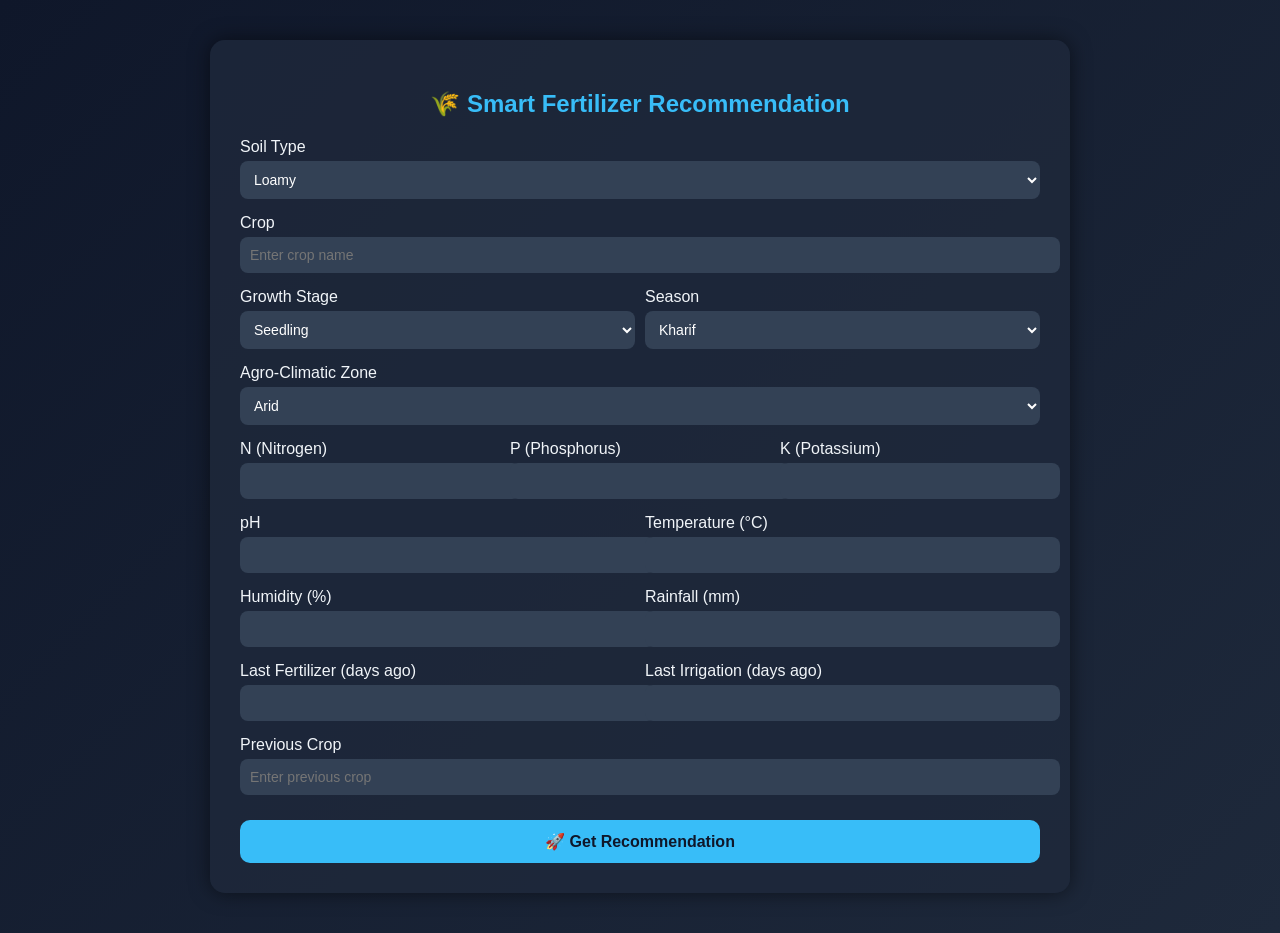
<file: templates/index.html>
<!DOCTYPE html>
<html lang="en">

<head>
    <meta charset="UTF-8">
    <title>Fertilizer Recommendation</title>

    <style>
        body {
            margin: 0;
            font-family: 'Segoe UI', sans-serif;
            background: linear-gradient(135deg, #0f172a, #1e293b);
            color: #f1f5f9;
        }
        
        .container {
            max-width: 800px;
            margin: 40px auto;
            padding: 30px;
            background: rgba(30, 41, 59, 0.8);
            border-radius: 15px;
            box-shadow: 0 0 20px rgba(0, 0, 0, 0.5);
        }
        
        h2 {
            text-align: center;
            margin-bottom: 20px;
            color: #38bdf8;
        }
        
        label {
            display: block;
            margin-top: 15px;
            font-weight: 500;
        }
        
        input,
        select {
            width: 100%;
            padding: 10px;
            margin-top: 5px;
            border: none;
            border-radius: 8px;
            background: #334155;
            color: #fff;
            font-size: 14px;
        }
        
        input:focus,
        select:focus {
            outline: none;
            box-shadow: 0 0 5px #38bdf8;
        }
        
        button {
            width: 100%;
            padding: 12px;
            margin-top: 25px;
            border: none;
            border-radius: 10px;
            background: #38bdf8;
            color: #0f172a;
            font-size: 16px;
            font-weight: bold;
            cursor: pointer;
            transition: 0.3s;
        }
        
        button:hover {
            background: #0ea5e9;
        }
        
        .row {
            display: flex;
            gap: 10px;
        }
        
        .row div {
            flex: 1;
        }
    </style>
</head>

<body>

    <div class="container">
        <h2>🌾 Smart Fertilizer Recommendation</h2>

        <form action="/predict" method="post">

            <label>Soil Type</label>
            <select name="soil">
            <option>Loamy</option>
            <option>Sandy</option>
            <option>Clay</option>
            <option>Silty</option>
            <option>Peaty</option>
        </select>

            <label>Crop</label>
            <input type="text" name="crop" placeholder="Enter crop name" required>

            <div class="row">
                <div>
                    <label>Growth Stage</label>
                    <select name="stage">
                    <option>Seedling</option>
                    <option>Vegetative</option>
                    <option>Flowering</option>
                    <option>Harvesting</option>
                </select>
                </div>

                <div>
                    <label>Season</label>
                    <select name="season">
                    <option>Kharif</option>
                    <option>Rabi</option>
                    <option>Zaid</option>
                </select>
                </div>
            </div>

            <label>Agro-Climatic Zone</label>
            <select name="zone">
            <option>Arid</option>
            <option>Semi-Arid</option>
            <option>Humid</option>
            <option>Sub-Humid</option>
        </select>

            <div class="row">
                <div>
                    <label>N (Nitrogen)</label>
                    <input type="number" name="N" required>
                </div>
                <div>
                    <label>P (Phosphorus)</label>
                    <input type="number" name="P" required>
                </div>
                <div>
                    <label>K (Potassium)</label>
                    <input type="number" name="K" required>
                </div>
            </div>

            <div class="row">
                <div>
                    <label>pH</label>
                    <input type="number" step="0.1" name="pH" required>
                </div>
                <div>
                    <label>Temperature (°C)</label>
                    <input type="number" name="temp" required>
                </div>
            </div>

            <div class="row">
                <div>
                    <label>Humidity (%)</label>
                    <input type="number" name="humidity" required>
                </div>
                <div>
                    <label>Rainfall (mm)</label>
                    <input type="number" name="rainfall" required>
                </div>
            </div>

            <div class="row">
                <div>
                    <label>Last Fertilizer (days ago)</label>
                    <input type="number" name="last_fert" required>
                </div>
                <div>
                    <label>Last Irrigation (days ago)</label>
                    <input type="number" name="last_irrigation" required>
                </div>
            </div>

            <label>Previous Crop</label>
            <input type="text" name="prev_crop" placeholder="Enter previous crop" required>

            <button type="submit">🚀 Get Recommendation</button>

        </form>
    </div>

</body>

</html>
</file>
